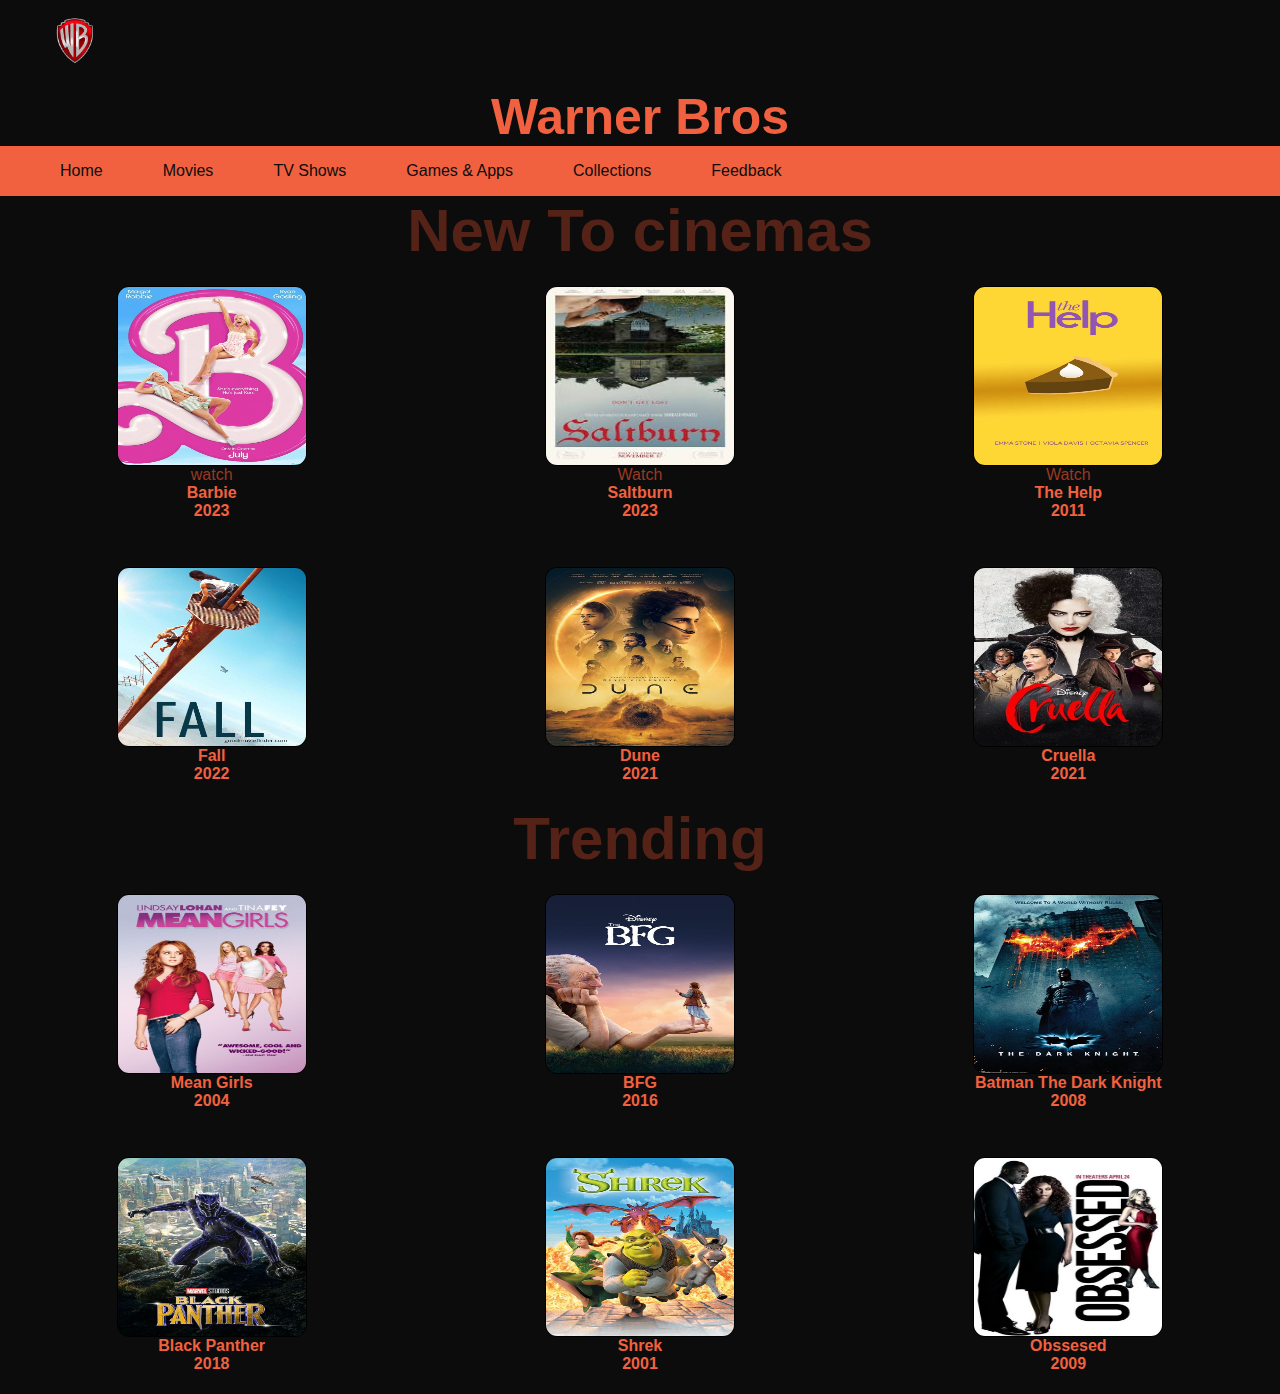
<file: index.html>
<!DOCTYPE html>
<html lang="en">
<head>
    <meta charset="UTF-8">
    <meta name="viewport" content="width=device-width, initial-scale=1.0">
    <title>Warner Bros</title>
    <link rel="stylesheet" href="style.css">
    <div class="container"><img src="logo.png" alt=""></div>

    <link rel="stylesheet" href="style.css">
    <link rel="stylesheet" href="movies.html">
    <link rel="stylesheet" href="TV Shows.html">
    <link rel="stylesheet" href="Collections.html">
    <link rel="stylesheet" href="Games & Apps.html">
    <link rel="stylesheet" href="feedback.html">
    
    <h1>Warner Bros</h1>
</head>

<body>
    
            <nav class="navbar">
                <ul>
                    <li><a href="index.html">Home</a></li>
                    <li><a href="movies.html">Movies</a></li>
                    <li><a href="TV Shows.html">TV Shows</a></li>
                    <li><a href="Games & Apps.html">Games & Apps</a></li>
                    <li><a href="collections.html">Collections</a></li>
                    <li><a href="feedback.html">Feedback</a></li>
                    <div class="topnav">
                    
                      </div>
                    </ul>
            </nav>
    </nav>

        
            <h3>New To cinemas</h3>


    <div class="grid-container">
        <div class="item"> <img src="Barbie.jpeg" alt="item1">
            <a href="https://youtu.be/pBk4NYhWNMM?si=i7tSOVwApEMi_HCJ">watch</a>
        <p>Barbie</p>
        <p>2023</p>
        </div>
        <div class="item"><img src="saltburn.jpg" alt="item 2">
            <a href="https://youtu.be/lALMdJf6UUE?si=izhAtNOQgy4QYSl4">Watch</a>
        <p>Saltburn</p>
        <p>2023</p>
        </div>
        <div class="item"><img src="The Help.jpeg" alt="item 3">
            <a href="https://youtu.be/aT9eWGjLv6s?si=ZCyRlEGgyOQJ1Fo5">Watch</a>
        <p>The Help</p>
        <P>2011 </P>
        </div>
        <div class="item"><img src="Fall.jpeg" alt="item4">
        <p>Fall</p>
        <p>2022</p>
        </div>
        <div class="item"><img src="Dune.jpeg" alt="item 5">
        <p>Dune</p>
        <p>2021</p>
        </div>
        <div class="item"><img src="Cruella.jpeg" alt="item 6">
        <p>Cruella</p>
        <p>2021</p>
        </div>
        </div>
        

    <div class="text-container">
        <h3>Trending</h3>
    </div>
    
    <div class="grid-container"</div>
        <div class="item"> <img src="Mean Girls.jpeg" alt="item1">
        <p>Mean Girls</p>
        <p>2004</p>
        </div>
        <div class="item"><img src="BFG.jpeg" alt="item 2">
        <p>BFG</p>
        <p>2016</p>
        </div>
        <div class="item"><img src="Batman.jpeg" alt="item 3">
        <p>Batman The Dark Knight</p>
        <P>2008 </P>
        </div>
        <div class="item"><img src="Black Panther.jpeg" alt="item4">
        <p>Black Panther</p>
        <p>2018</p>
        </div>
        <div class="item"><img src="Shrek.jpeg" alt="item 5">
        <p>Shrek</p>
        <p>2001</p>
        </div>
        <div class="item"><img src="Obssesed.jpeg" alt="otem 6">
            <p> Obssesed</p>
            <p>2009</p>
        </div>

        
</body>
</html>
</file>
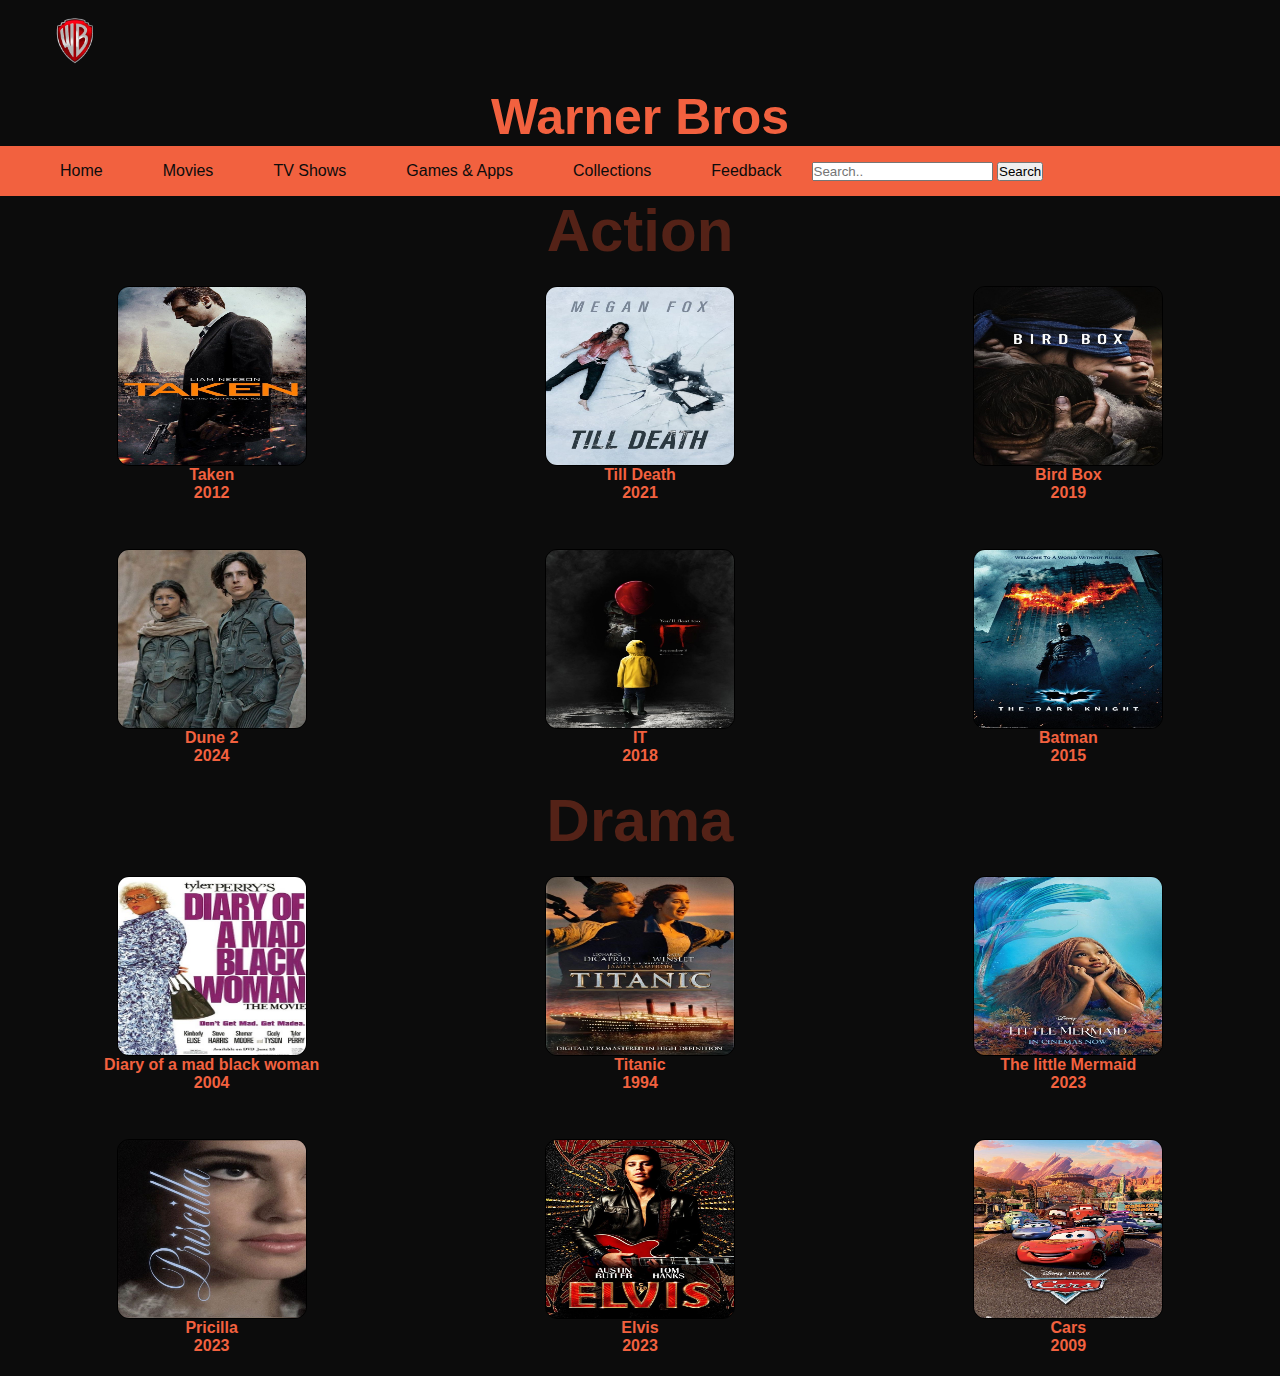
<file: Collections.html>
<!DOCTYPE html>
<html lang="en">
<head>
    <meta charset="UTF-8">
    <meta name="viewport" content="width=device-width, initial-scale=1.0">
    <title>Document</title>
    <link rel="stylesheet" href="style.css">
    <link rel="stylesheet" href="index.html">
    <link rel="stylesheet" href="Games & Apps.html">
    <link rel="stylesheet" href="feedback.html">
    <link rel="stylesheet" href="movies.html">
    <link rel="stylesheet" href="TV Shows.html">

    <div class="container"><img src="logo.png" alt=""></div>

    <h1>Warner Bros</h1>
    <nav class="navbar">
        <ul>
            <li><a href="index.html">Home</a></li>
            <li><a href="movies.html">Movies</a></li>
            <li><a href="TV Shows.html">TV Shows</a></li>
            <li><a href="Games & Apps.html">Games & Apps</a></li>
            <li><a href="collections.html">Collections</a></li>
            <li><a href="feedback.html">Feedback</a></li>
            <div class="topnav">
                <input type="text" placeholder="Search.."> <button>Search</button>
              </div>
            </ul>
    </nav>

</head>
<body>
    <h3>
        Action
    </h3>
    <div class="grid-container"

    <div class="grid-container">
        <div class="item"> <img src="Taken.jpeg" alt="item1">
        <p>Taken</p>
        <p>2012</p>
        </div>
        <div class="item"><img src="Till Death.jpeg" alt="item 2">
        <p>Till Death</p>
        <p>2021</p>
        </div>
        <div class="item"><img src="Bird Box.jpeg" alt="item 3">
        <p>Bird Box</p>
        <P>2019</P>
        </div>
        <div class="item"><img src="Dune 2.jpeg" alt="item4">
        <p>Dune 2</p>
        <p>2024</p>
        </div>
        <div class="item"><img src="IT.jpeg" alt="item 5">
        <p>IT</p>
        <p>2018</p>
        </div>
        <div class="item"><img src="Batman.jpeg" alt="item 6">
        <p>Batman</p>
        <p>2015</p>
        </div>
</div>


        <h3>
            Drama
        </h3>
        <div class="grid-container"
        <div class="grid-container">
            <div class="item"> <img src="Diary of a mad black woman.jpeg" alt="item1">
            <p>Diary of a mad black woman</p>
            <p>2004</p>
            </div>
            <div class="item"><img src="Titanic.jpeg" alt="item 2">
            <p>Titanic</p>
            <p>1994</p>
            </div>
            <div class="item"><img src="The little Mermaid.jpeg" alt="item 3">
            <p>The little Mermaid</p>
            <P>2023</P>
            </div>
            <div class="item"><img src="pricilla.jpeg" alt="item4">
            <p>Pricilla</p>
            <p>2023</p>
            </div>
            <div class="item"><img src="Elvis.jpeg" alt="item 5">
            <p>Elvis</p>
            <p>2023</p>
            </div>
            <div class="item"><img src="Cars.jpeg"  alt="item 6">
            <p>Cars</p>
            <p>2009</p>
            </div>
    </div>
        
</body>
</html>
</file>
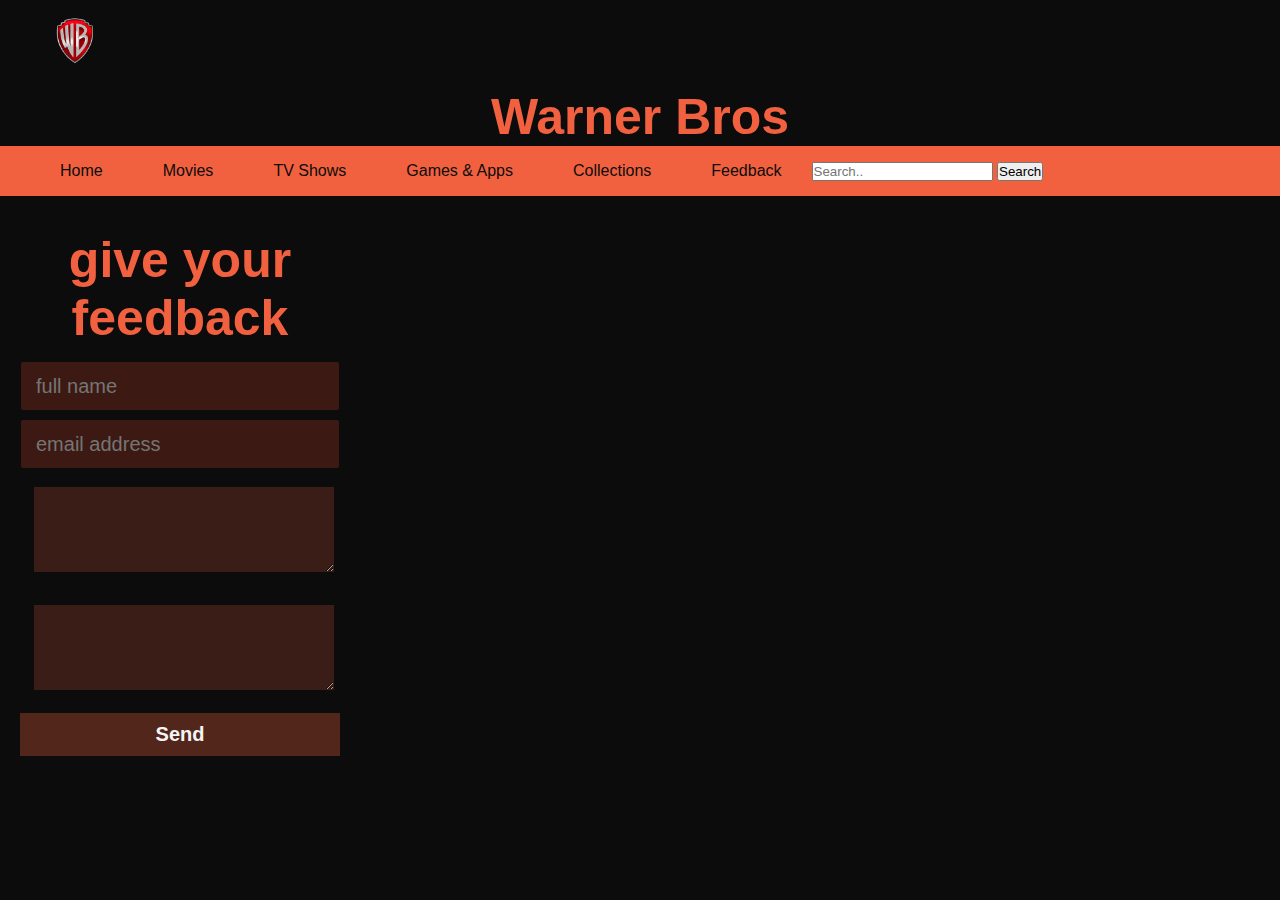
<file: feedback.html>
<!DOCTYPE html>
<html lang="en">
<head>
    <meta charset="UTF-8">
    <meta name="viewport" content="width=device-width, initial-scale=1.0">
    <title>Document</title>
    <link rel="stylesheet" href="style.css">
    <link rel="stylesheet" href="TV Shows.html">
    <link rel="stylesheet" href="Games & Apps.html">
    <link rel="stylesheet" href="index.html">
    <link rel="stylesheet" href="movies.html">
    <link rel="stylesheet" href="Collections.html">

    <div class="container"><img src="logo.png" alt=""></div>
    <h1>Warner Bros</h1>

</head>
<body>
 
    <nav class="navbar">
        <ul>
            <li><a href="index.html">Home</a></li>
            <li><a href="movies.html">Movies</a></li>
            <li><a href="TV Shows.html">TV Shows</a></li>
            <li><a href="Games & Apps.html">Games & Apps</a></li>
            <li><a href="collections.html">Collections</a></li>
            <li><a href="feedback.html">Feedback</a></li>
            <div class="topnav">
                <input type="text" placeholder="Search.."> <button>Search</button>
              </div>
        </ul>
    </nav>
 

    <div class="container">
<form>
    <h1>give your feedback</h1>
    <div class="id">
<input type="text" placeholder="full name">
<i class="far fa-user"></i>
    </div>
    <div class="id">
        <input type="email" placeholder="email address">
        <i class="far fa-envelope"></i>
        <textarea  cols="15" rows="5" placeholder="enter your feedback here...">
        </textarea>
            </div>
            <textarea  cols="15" rows="5" placeholder="enter your feedback here...">
            </textarea>
            <button>Send</button>
</form>
    </div>
</body>
</html>
</file>
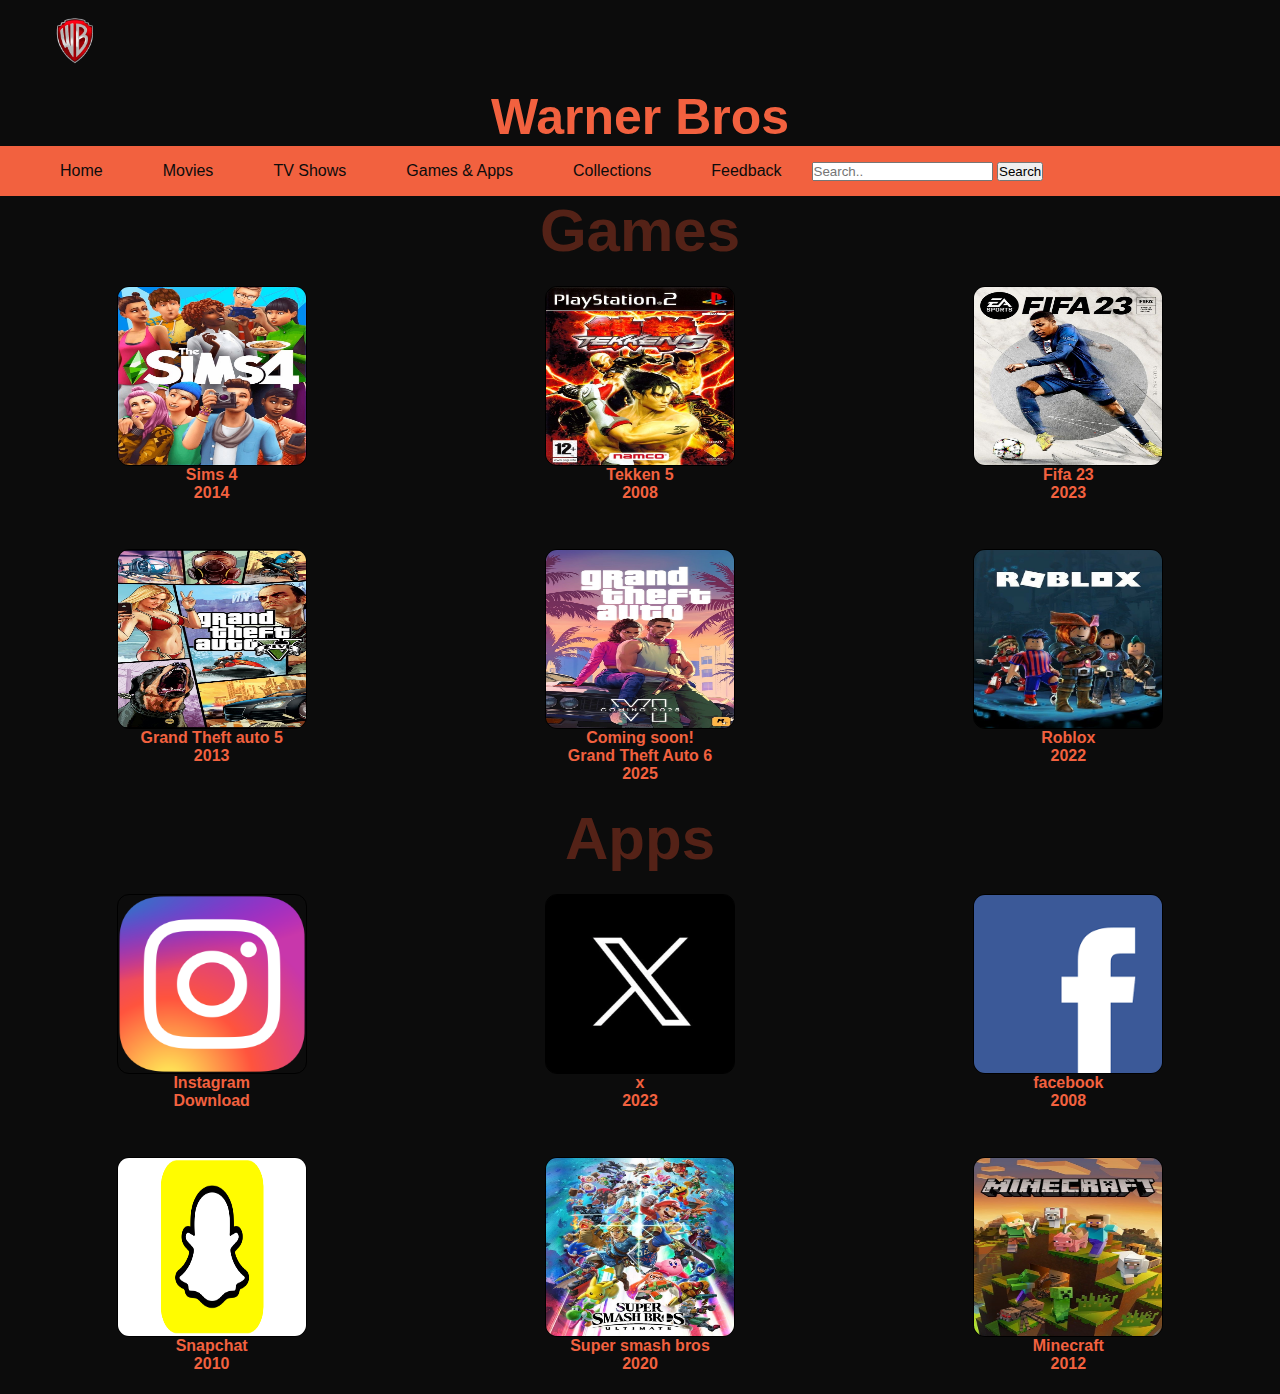
<file: Games & Apps.html>
<!DOCTYPE html>
<html lang="en">
<head>
    <meta charset="UTF-8">
    <meta name="viewport" content="width=device-width, initial-scale=1.0">
    <title>Games & Apps</title>
    <div class="container"><img src="logo.png" alt=""></div>
    
    <h1>Warner Bros</h1>
</head>
<link rel="stylesheet" href="style.css">
<link rel="stylesheet" href="index.html">
<link rel="stylesheet" href="feedback.html">
<link rel="stylesheet" href="Collections.html">
<link rel="stylesheet" href="movies.html">
<link rel="stylesheet" href="TV Shows.html">
<body>
    
    <nav class="navbar">
        <ul>
            <li><a href="index.html">Home</a></li>
            <li><a href="movies.html">Movies</a></li>
            <li><a href="TV Shows.html">TV Shows</a></li>
            <li><a href="Games & Apps.html">Games & Apps</a></li>
            <li><a href="collections.html">Collections</a></li>
            <li><a href="feedback.html">Feedback</a></li>
            <div class="topnav">
                <input type="text" placeholder="Search.."> <button>Search</button>
              </div>
        </ul>
    </nav>

        
            <h3>Games</h3>


    <div class="grid-container">
        <div class="item"> <img src="Sims 4.jpeg" alt="item1">
        <p>Sims 4</p>
        <p>2014</p>
        </div>
        <div class="item"><img src="Tekken 5.jpeg" alt="item 2">
        <p>Tekken 5</p>
        <p>2008</p>
        </div>
        <div class="item"><img src="Fifa 23.jpeg" alt="item 3">
        <p>Fifa 23</p>
        <P>2023 </P>
        </div>
        <div class="item"><img src="Grand Theft Auto 5.jpeg" alt="item4">
        <p>Grand Theft auto 5</p>
        <p>2013</p>
        </div>
        <div class="item"><img src="Grand Theft Auto 6.jpeg" alt="item 5">
            <p>Coming soon!</p>
        <p>Grand Theft Auto 6</p>
        <p>2025</p>
        </div>
        <div class="item"><img src="Roblox.jpeg" alt="item 6">
        <p>Roblox</p>
        <p>2022</p>
        </div>
        </div>
        

    <div class="text-container">
        <h3>Apps</h3>
    </div>
    
    <div class="grid-container"</div>
        <div class="item"> <img src="Instagram logo.webp" alt="item1">
        <p>Instagram</p>
        <p>Download</p>
        </div>
        <div class="item"><img src="x-logo.webp" alt="item 2">
        <p>x</p>
        <p>2023</p>
        </div>
        <div class="item"><img src="facebook logo.png" alt="item 3">
        <p>facebook</p>
        <P>2008 </P>
        </div>
        <div class="item"><img src="Snapchat-logo.jpg" alt="item4">
        <p>Snapchat</p>
        <p>2010</p>
        </div>
        <div class="item"><img src="Super smash Bros.jpeg" alt="item 5">
        <p>Super smash bros</p>
        <p>2020</p>
        </div>
        <div class="item"><img src="Minecraft.jpeg" alt="otem 6">
            <p> Minecraft</p>
            <p>2012</p>
        </div>

</body>
</html>
</file>
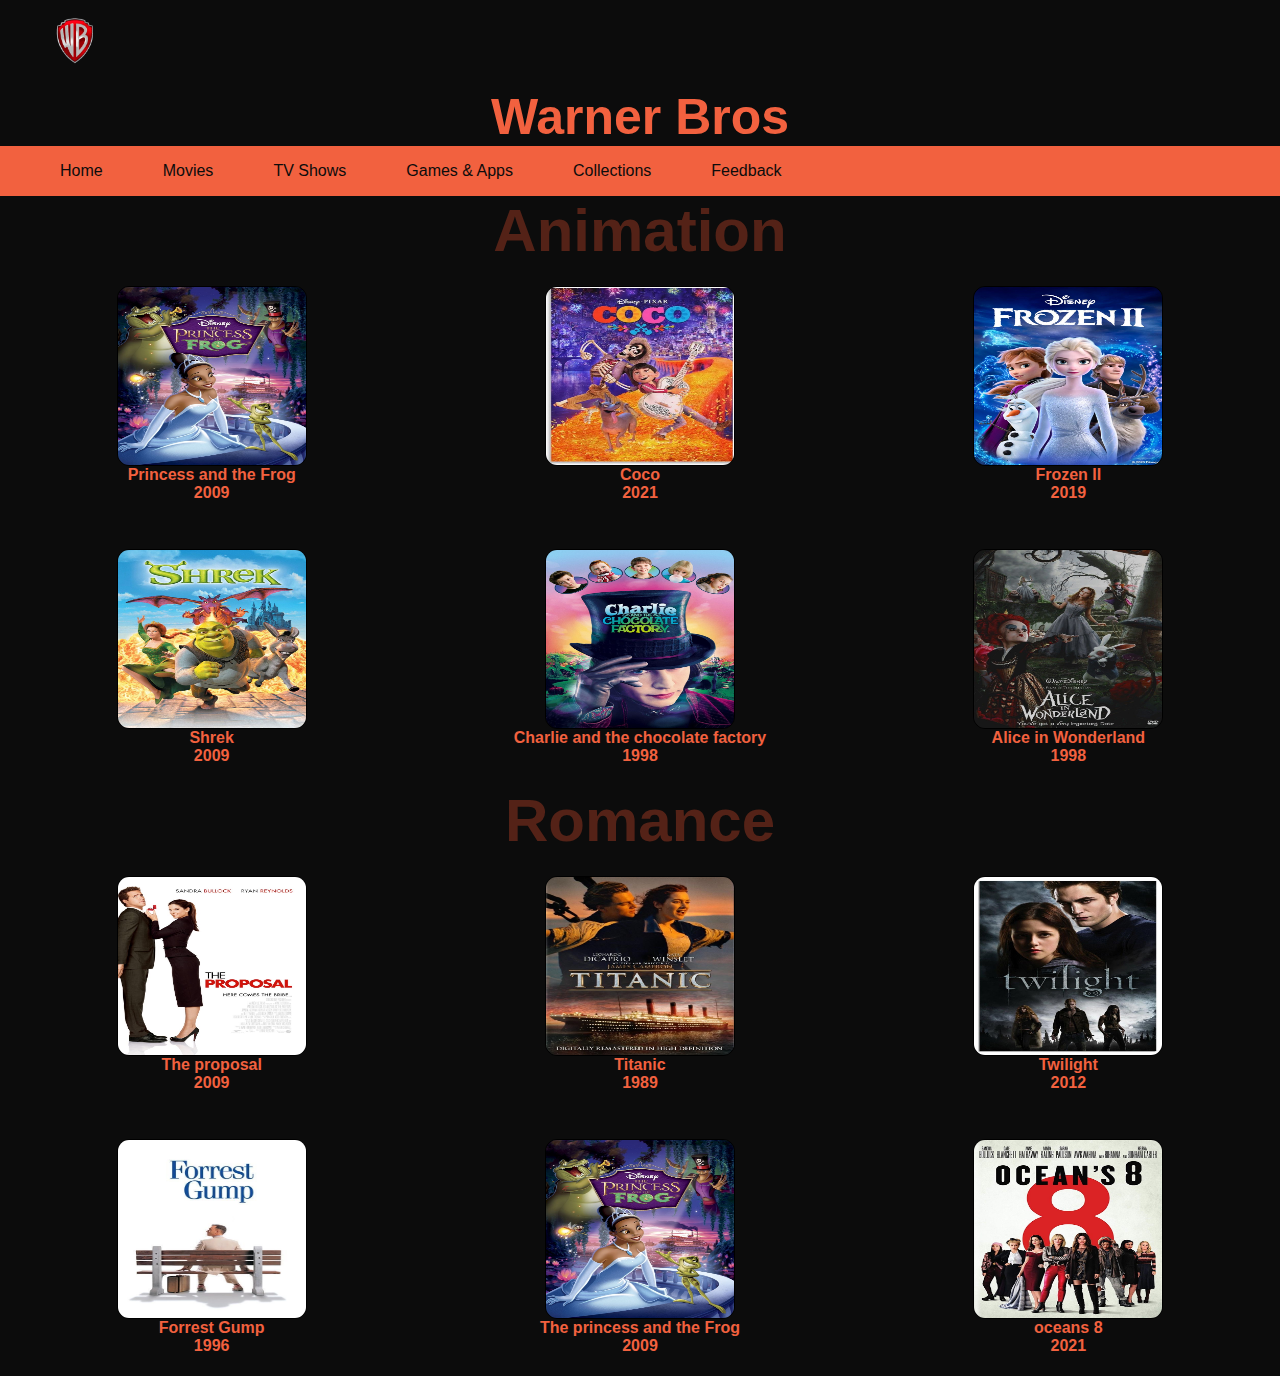
<file: movies.html>
<!DOCTYPE html>
<html lang="en">
<head>
    <meta charset="UTF-8">
    <meta name="viewport" content="width=device-width, initial-scale=1.0">
    <title>Document</title>

    <link rel="stylesheet" href="style.css">
    <link rel="stylesheet" href="TV Shows.html">
    <link rel="stylesheet" href="Collections.html">
    <link rel="stylesheet" href="feedback.html">
    <link rel="stylesheet" href="index.html">

    <div class="container"><img src="logo.png" alt=""></div>

    <h1>Warner Bros</h1>
    
</head>
<body>
    
    <nav class="navbar">
        <ul>
            <li><a href="index.html">Home</a></li>
            <li><a href="movies.html">Movies</a></li>
            <li><a href="TV Shows.html">TV Shows</a></li>
            <li><a href="Games & Apps.html">Games & Apps</a></li>
            <li><a href="collections.html">Collections</a></li>
            <li><a href="feedback.html">Feedback</a></li>
            <div class="topnav">
            
              </div>
            </ul>
    </nav>
</nav>

    <h3>
        Animation
    </h3>
    <div class="grid-container">
        <div class="item"> <img src="The Princess and the Frog.jpeg" alt="item1">
        <p>Princess and the Frog</p>
        <p>2009</p>
        </div>
        <div class="item"><img src="coco.jpg" alt="item 2">
        <p>Coco</p>
        <p>2021</p>
        </div>
        <div class="item"><img src="Frozen II.jpeg" alt="item 3">
        <p>Frozen II</p>
        <P>2019</P>
        </div>
        <div class="item"><img src="Shrek.jpeg" alt="item4">
        <p>Shrek</p>
        <p>2009</p>
        </div>
        <div class="item"><img src="Charlie and the chocolate factory.jpeg" alt="item 5">
        <p>Charlie and the chocolate factory</p>
        <p>1998</p>
        </div>
        <div class="item"><img src="Alice in Wonderland.jpeg" alt="item 6">
        <p>Alice in Wonderland</p>
        <p>1998</p>
        </div>
</div>
        <h3>
            Romance
        </h3>
        <div class="grid-container"</div>
            <div class="item"> <img src="The Proposal.jpeg" alt="item1">
            <p>The proposal</p>
            <p>2009</p>
            </div>
            <div class="item"><img src="Titanic.jpeg" alt="item 2">
            <p>Titanic</p>
            <p>1989</p>
            </div>
            <div class="item"><img src="Twilight.jpeg" alt="item 3">
            <p>Twilight</p>
            <P>2012 </P>
            </div>
            <div class="item"><img src="Forrest Gump.jpeg" alt="item4">
            <p>Forrest Gump</p>
            <p>1996</p>
            </div>
            <div class="item"><img src="The Princess and the Frog.jpeg" alt="item 5">
            <p>The princess and the Frog</p>
            <p>2009</p>
            </div>
            <div class="item"><img src="Ocean's 8.jpeg" alt="item 6">
            <p>oceans 8</p>
            <p>2021</p>
            </div>
</body>
</html>
</file>
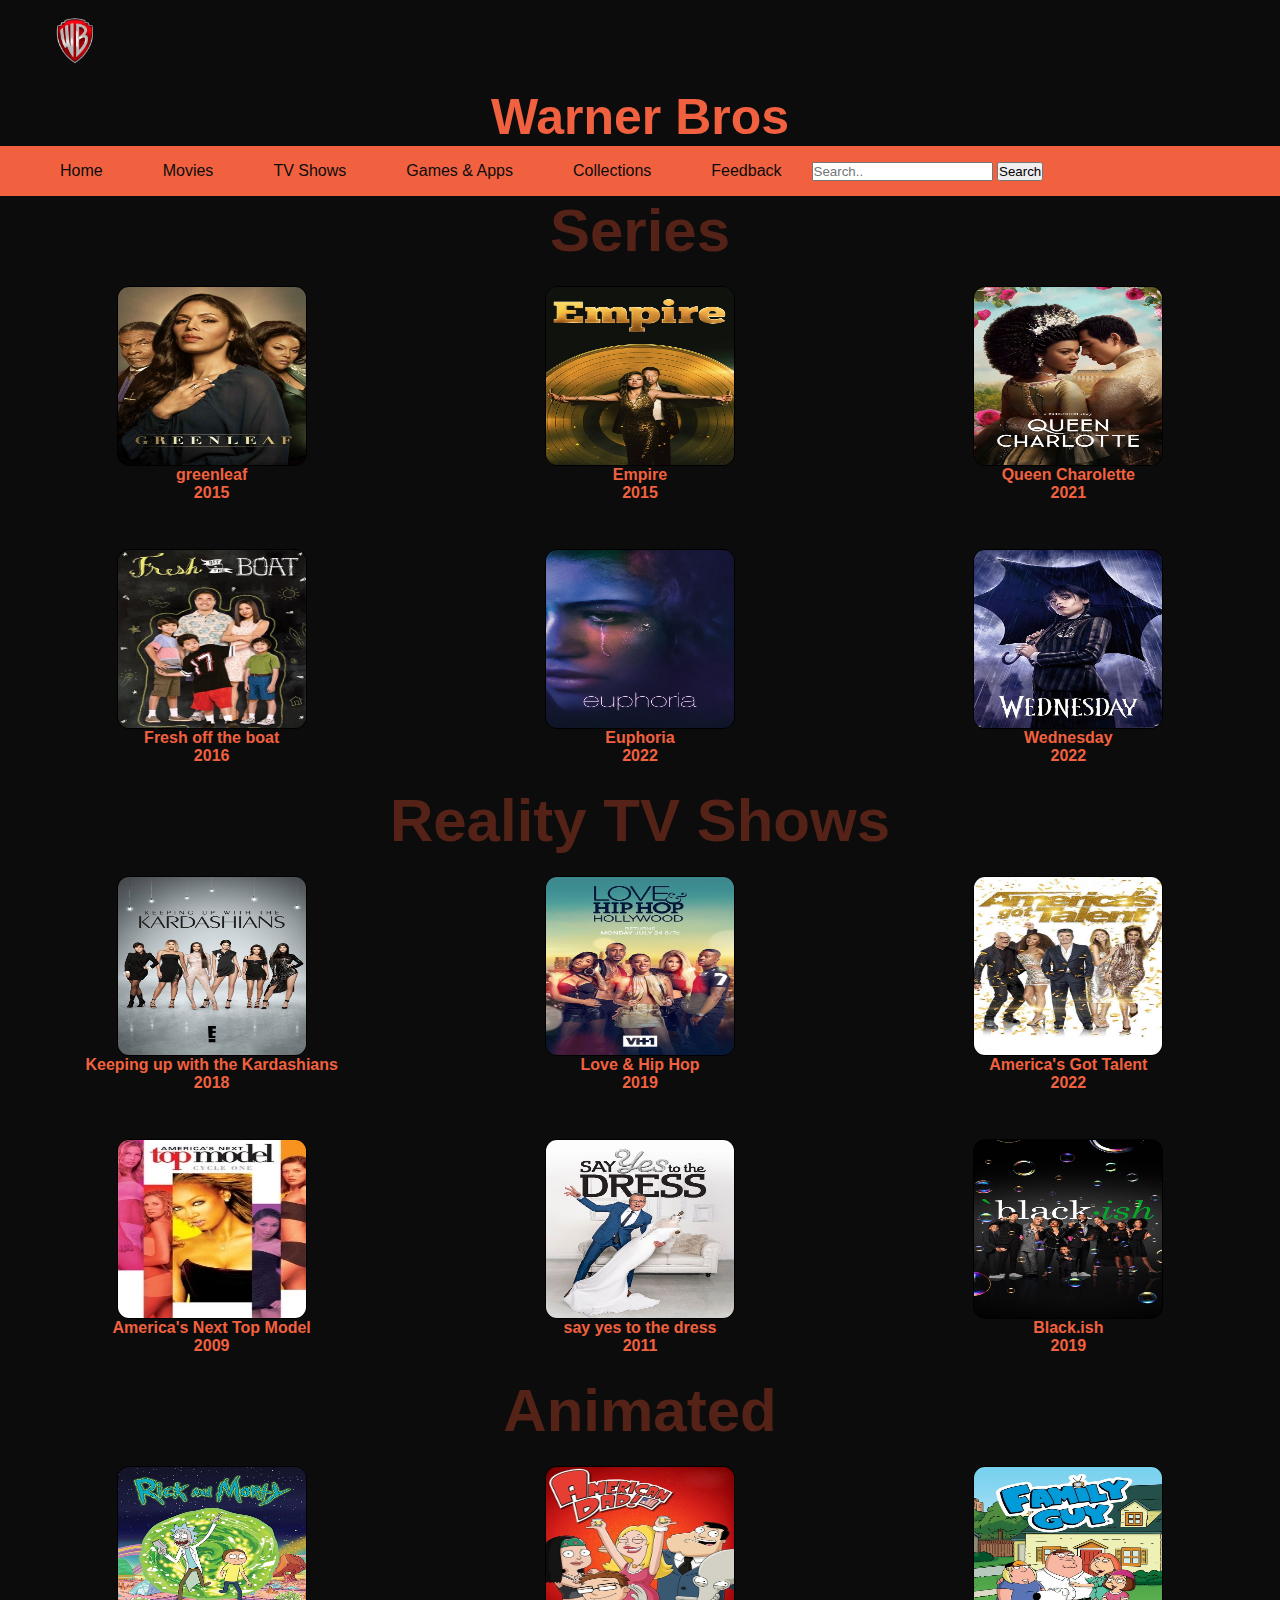
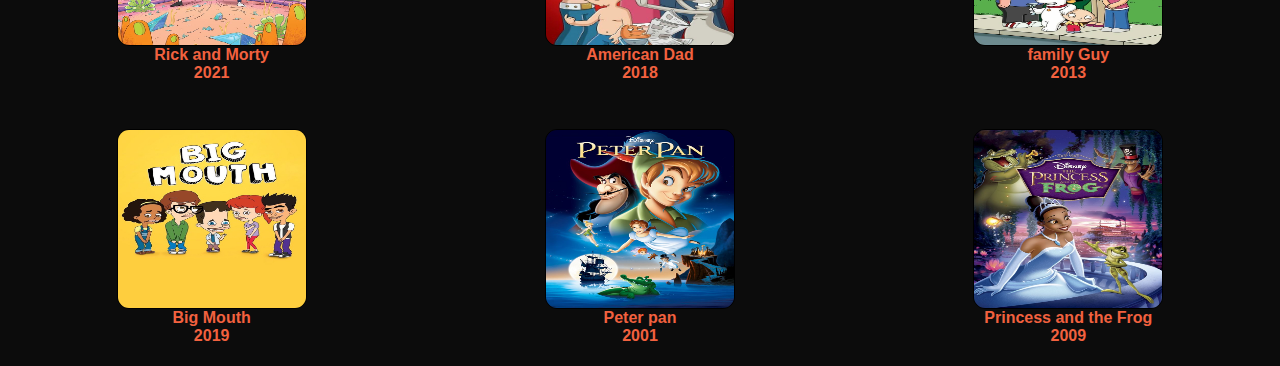
<file: TV Shows.html>
<!DOCTYPE html>
<html lang="en">
<head>
    <meta charset="UTF-8">
    <meta name="viewport" content="width=device-width, initial-scale=1.0">
    <title>Document</title>
    <link rel="stylesheet" href="style.css">
    <link rel="stylesheet" href="index.html">
    <link rel="stylesheet" href="Collections.html">
    <link rel="stylesheet" href="feedback.html">
    <link rel="stylesheet" href="movies.html">
    <link rel="stylesheet" href="Games & Apps.html">

    <div class="container"><img src="logo.png" alt=""></div>

    <h1>Warner Bros</h1>
    <nav class="navbar">
        <ul>
            <li><a href="index.html">Home</a></li>
            <li><a href="movies.html">Movies</a></li>
            <li><a href="TV Shows.html">TV Shows</a></li>
            <li><a href="Games & Apps.html">Games & Apps</a></li>
            <li><a href="collections.html">Collections</a></li>
            <li><a href="feedback.html">Feedback</a></li>
            <div class="topnav">
                <input type="text" placeholder="Search.."> <button>Search</button>
              </div>
            </ul>
    </nav>
</head>
<body

</nav>
    
<div class="text-container">
    <h3> Series </h3>
</div>

<div class="grid-container">
    <div class="item"> <img src="greenleaf.jpeg" alt="item1">
    <p>greenleaf</p>
    <p>2015</p>
    </div>
    <div class="item"><img src="Empire.jpeg" alt="item 2">
    <p>Empire</p>
    <p>2015</p>
    </div>
    <div class="item"><img src="Queen Charolette.jpeg" alt="item 3">
    <p>Queen Charolette</p>
    <P>2021 </P>
    </div>
    <div class="item"><img src="Fresh off the boat.jpeg" alt="item4">
    <p>Fresh off the boat</p>
    <p>2016</p>
    </div>
    <div class="item"><img src="Euphoria.jpeg" alt="item 5">
    <p>Euphoria</p>
    <p>2022</p>
    </div>
    <div class="item"><img src="Wednesday.jpeg" alt="item 6">
    <p>Wednesday</p>
    <p>2022</p>
    </div>
    </div>

</nav>
    
<div class="text-container">
    <h3> Reality TV Shows</h3>
</div>

<div class="grid-container">
    <div class="item"> <img src="Keeping Up with the Kardashians.jpeg" alt="item1">
    <p>Keeping up with the Kardashians</p>
    <p>2018</p>
    </div>
    <div class="item"><img src="Love & Hip Hop.jpeg" alt="item 2">
    <p>Love & Hip Hop</p>
    <p>2019</p>
    </div>
    <div class="item"><img src="America's Got Talent.jpeg" alt="item 3">
    <p>America's Got Talent</p>
    <P>2022 </P>
    </div>
    <div class="item"><img src="America's Next Top Model.jpeg" alt="item4">
    <p>America's Next Top Model</p>
    <p>2009</p>
    </div>
    <div class="item"><img src="say Yes to the dress.jpeg" alt="item 5">
    <p>say yes to the dress</p>
    <p>2011</p>
    </div>
    <div class="item"><img src="Black.ish.jpeg" alt="item 6">
    <p>Black.ish</p>
    <p>2019</p>
    </div>
    </div>

</nav>
    
<div class="text-container">
    <h3> Animated </h3>
</div>

<div class="grid-container">
    <div class="item"> <img src="Rick and Morty.jpeg" alt="item1">
    <p>Rick and Morty</p>
    <p>2021</p>
    </div>
    <div class="item"><img src="American Dad.jpeg" alt="item 2">
    <p>American Dad</p>
    <p>2018</p>
    </div>
    <div class="item"><img src="family Guy.jpeg" alt="item 3">
    <p>family Guy</p>
    <P>2013 </P>
    </div>
    <div class="item"><img src="Big Mouth.jpeg" alt="item4">
    <p>Big Mouth</p>
    <p>2019</p>
    </div>
    <div class="item"><img src="Peter pan.jpeg" alt="item 5">
    <p>Peter pan</p>
    <p>2001</p>
    </div>
    <div class="item"><img src="The Princess and the Frog.jpeg" alt="item 6">
    <p>Princess and the Frog</p>
    <p>2009</p>
    </div>
    </div>


        
</body>
</html>
</file>
<file: style.css>
*{
  margin: 0;
  font-family: 'Franklin Gothic Medium', 'Arial Narrow', Arial, sans-serif;
  box-sizing: border-box;
  padding: 0;
}

img{
  width: 150px;
  height: auto;
}
p{
  color: #f2613f;
  font-weight: bolder;
}
p:hover{
  color: firebrick;
}
h1{
    color: #f2613f;
    font-size: 60px;
    font-weight: bolder;
    text-align: center
}
.grid-container{
    display: grid;
    grid-template-columns: repeat(3, 1fr);
    gap: 5px;
    width: 90%
    margin:o
}
a{
  color: #9b3922;
  text-decoration: none;
}
.text-container{
  display: grid;
  grid-template-rows: repeat(1);
  align-items: center;
  width: 100%;
  text-align: center;
  margin: 0 auto 0 auto;
   
  
}

.item{
    padding: 20px;
    border: 1px solid #0c0c0c;
    background:#0c0c0c;
    display: flex;
    flex-direction: column;
    align-items: center;
}
.grid-container img{
    width: 190px;
    height: 180px;
    border-radius: 12px;
    border: thin solid black;
    cursor: pointer;
}
.grid-container img:hover{
    border: thick solid #f2613f;
    width: 198px;
    height: 188px;
    z-index: 200px;
}

h1{
    text-align:center;
 color: #f2613f;
 font-weight: bold;
 font-size: 50px;
 font-family: 'Franklin Gothic Medium', 'Arial Narrow', Arial, sans-serif;
 
}
h3{
  color:#9b382280;
  font-family: 'Franklin Gothic Medium', 'Arial Narrow', Arial, sans-serif;
  font-size: 30px;
  text-align: center;
  font-size: 60px;
  
}

body{
    background-color:white;
    justify-content: center;
    align-items: center;
    min-height: 100vh;
    font-family: 'Franklin Gothic Medium', 'Arial Narrow', Arial, sans-serif;
    background-color: #0c0c0c;
}
nav{
  background-color: #f2613f;
  width: 100%;
  height: 60px;
  display: flex;
  justify-content: left;
  align-items: center;
}
    .navbar ul{
list-style: none;
display: flex;
justify-content: left;
align-items: center;
    }
    .navbar{
      height: 50px;
    }
    .navbar{
      height: 100%;
      width: 100%;
      padding: 0 30px;
      text-decoration: none;
      display: flex;
      align-items: center;
    }

    .navbar li{
      height: 50px;
    }

    .navbar a{
      height: 100%;
      width: 100%;
      padding:  0 30px;
      text-decoration: none;
      display: flex;
      align-items: center;
      color: #0c0c0c;
    }
    .navbar a:hover{
      background-color: #9b3922;
    }

 
  


body{
  justify-content: center;
  align-items: center;
}
.container{
  width: 360px;
  
  box-shadow: #f2613f;

}
.container form{
  width: 100%;
  text-align: center;
  padding: 25px 20px;

}
form h1{
  padding: 10px 0;
}
form .id{
  position: relative;
}

.id{
  position: absolute;
  font-size: 20px;
}

form input{
  width: 100%;
  height: 50px;
  margin: 4px 0;
  border: 1px solid #0c0c0c;
  border-radius: 3px;
  background: #9b382257;
  padding: 0 15px;
  font-size: 20px;
}
form textarea{
  padding: 5px 15px;
  border: 10px solid #0c0c0c;
  border-radius: 3px;
  background: #f2603f34;
  width: 100%;
  margin: 4px;
  color: whitesmoke;
}
form button{
  margin-top: 5px;
  border: none;
  background:#f2603f4f;
  color: whitesmoke;
  padding: 10px 0;
  width: 100%;
  font-weight: bolder;
  font-size: 20px;
  cursor: pointer;
  border-radius: 3pxS;
}
</file>
